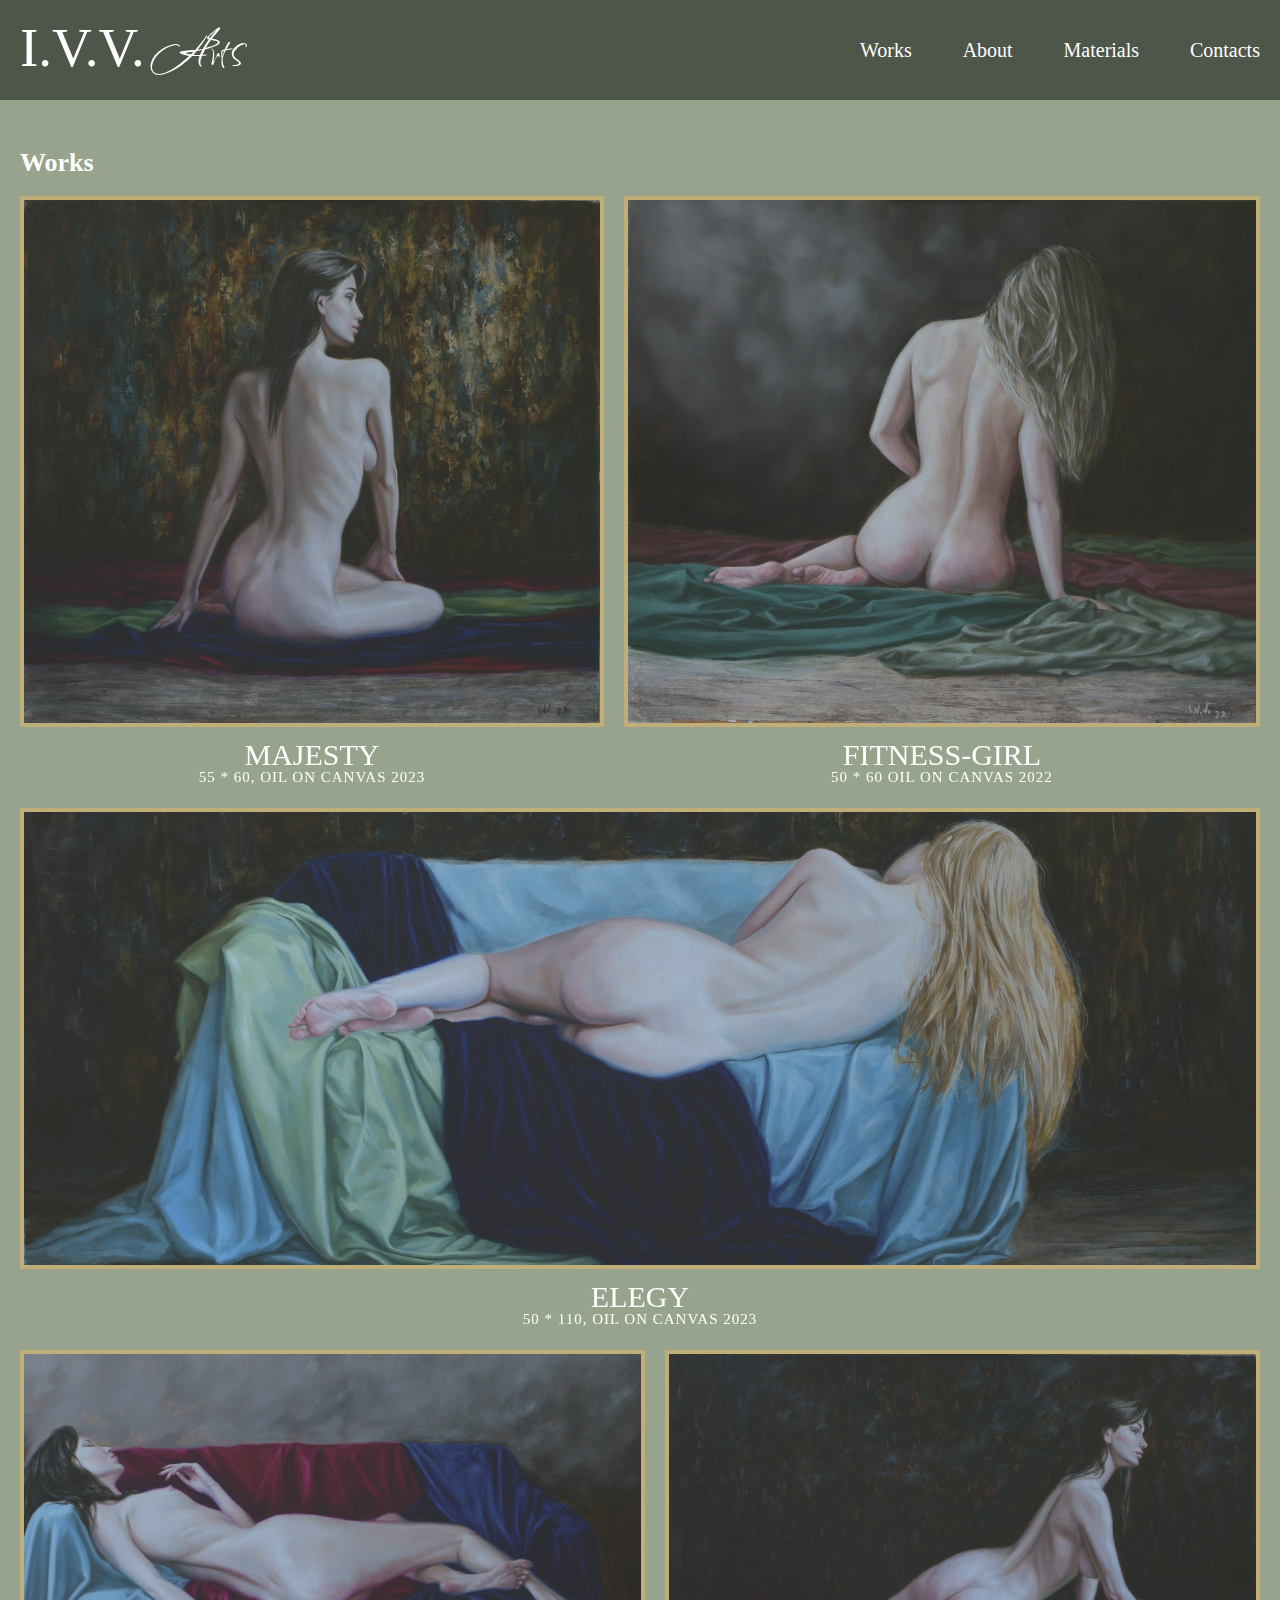
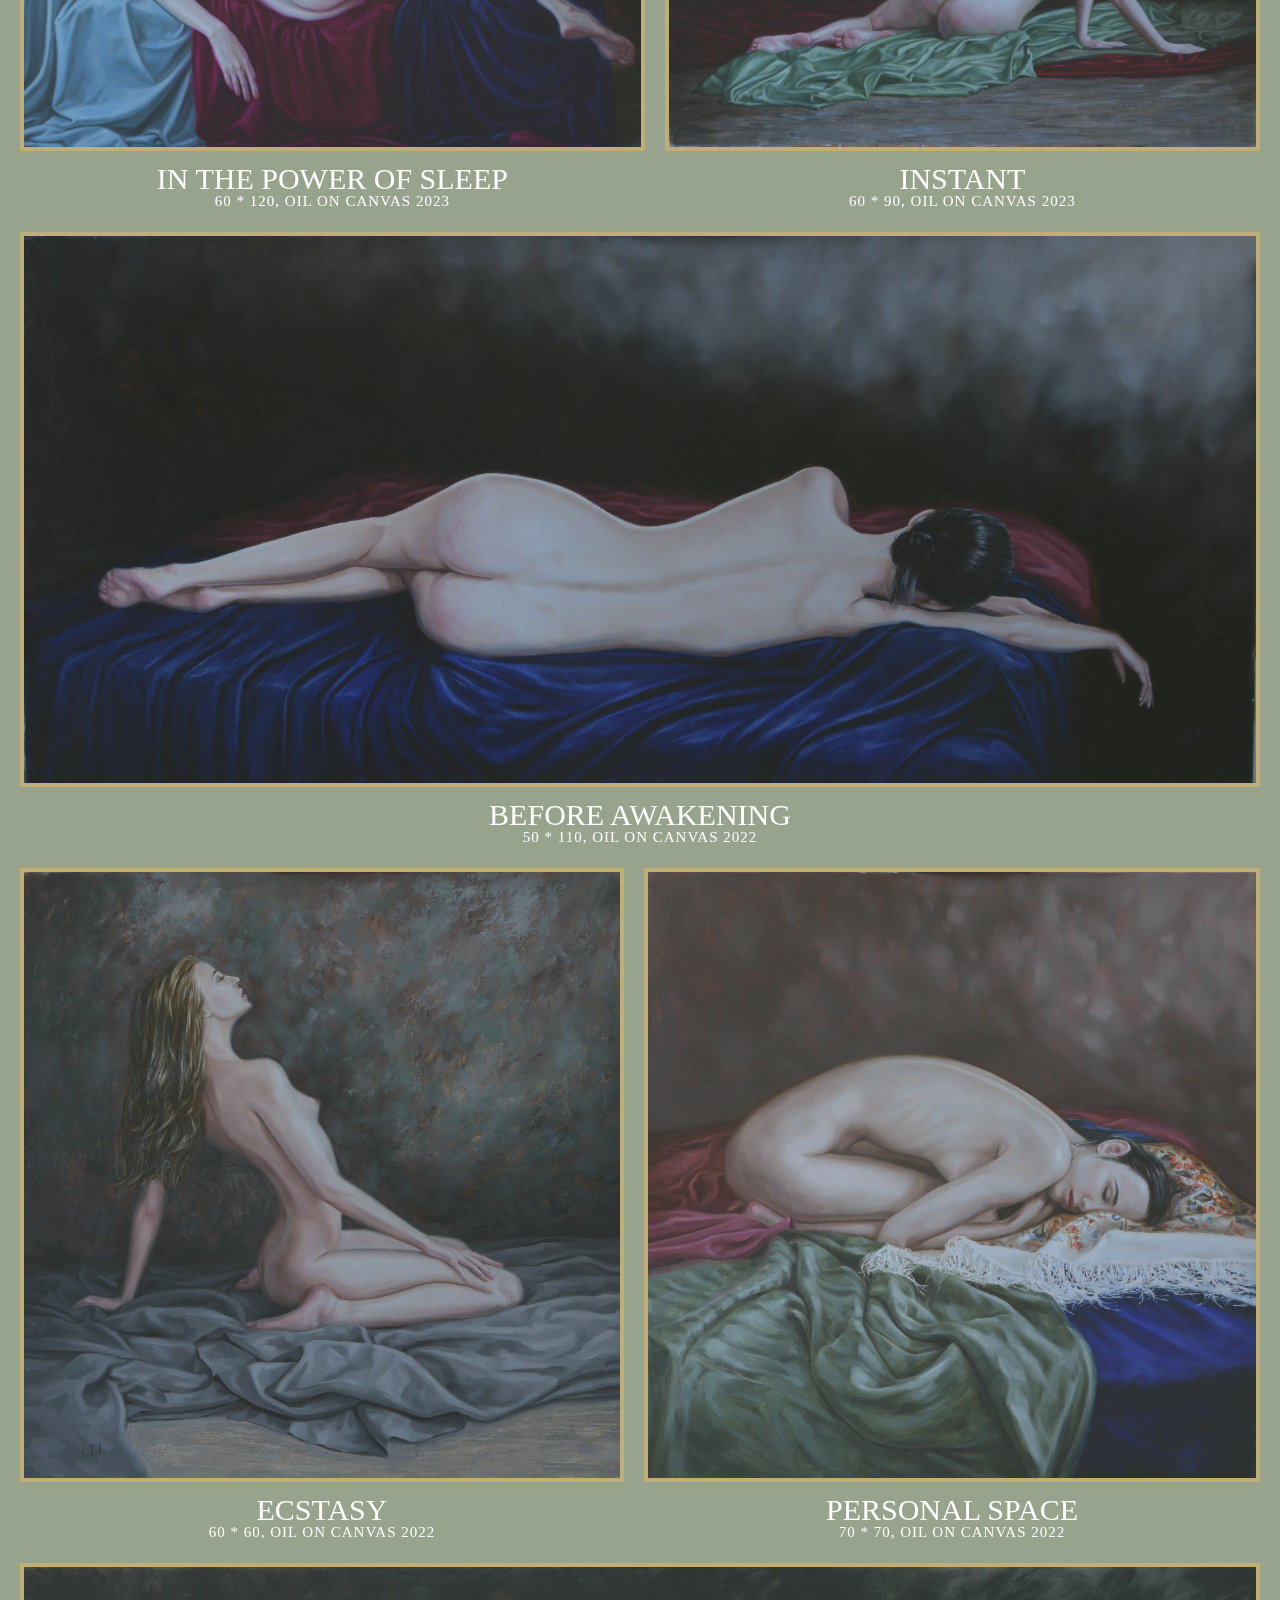
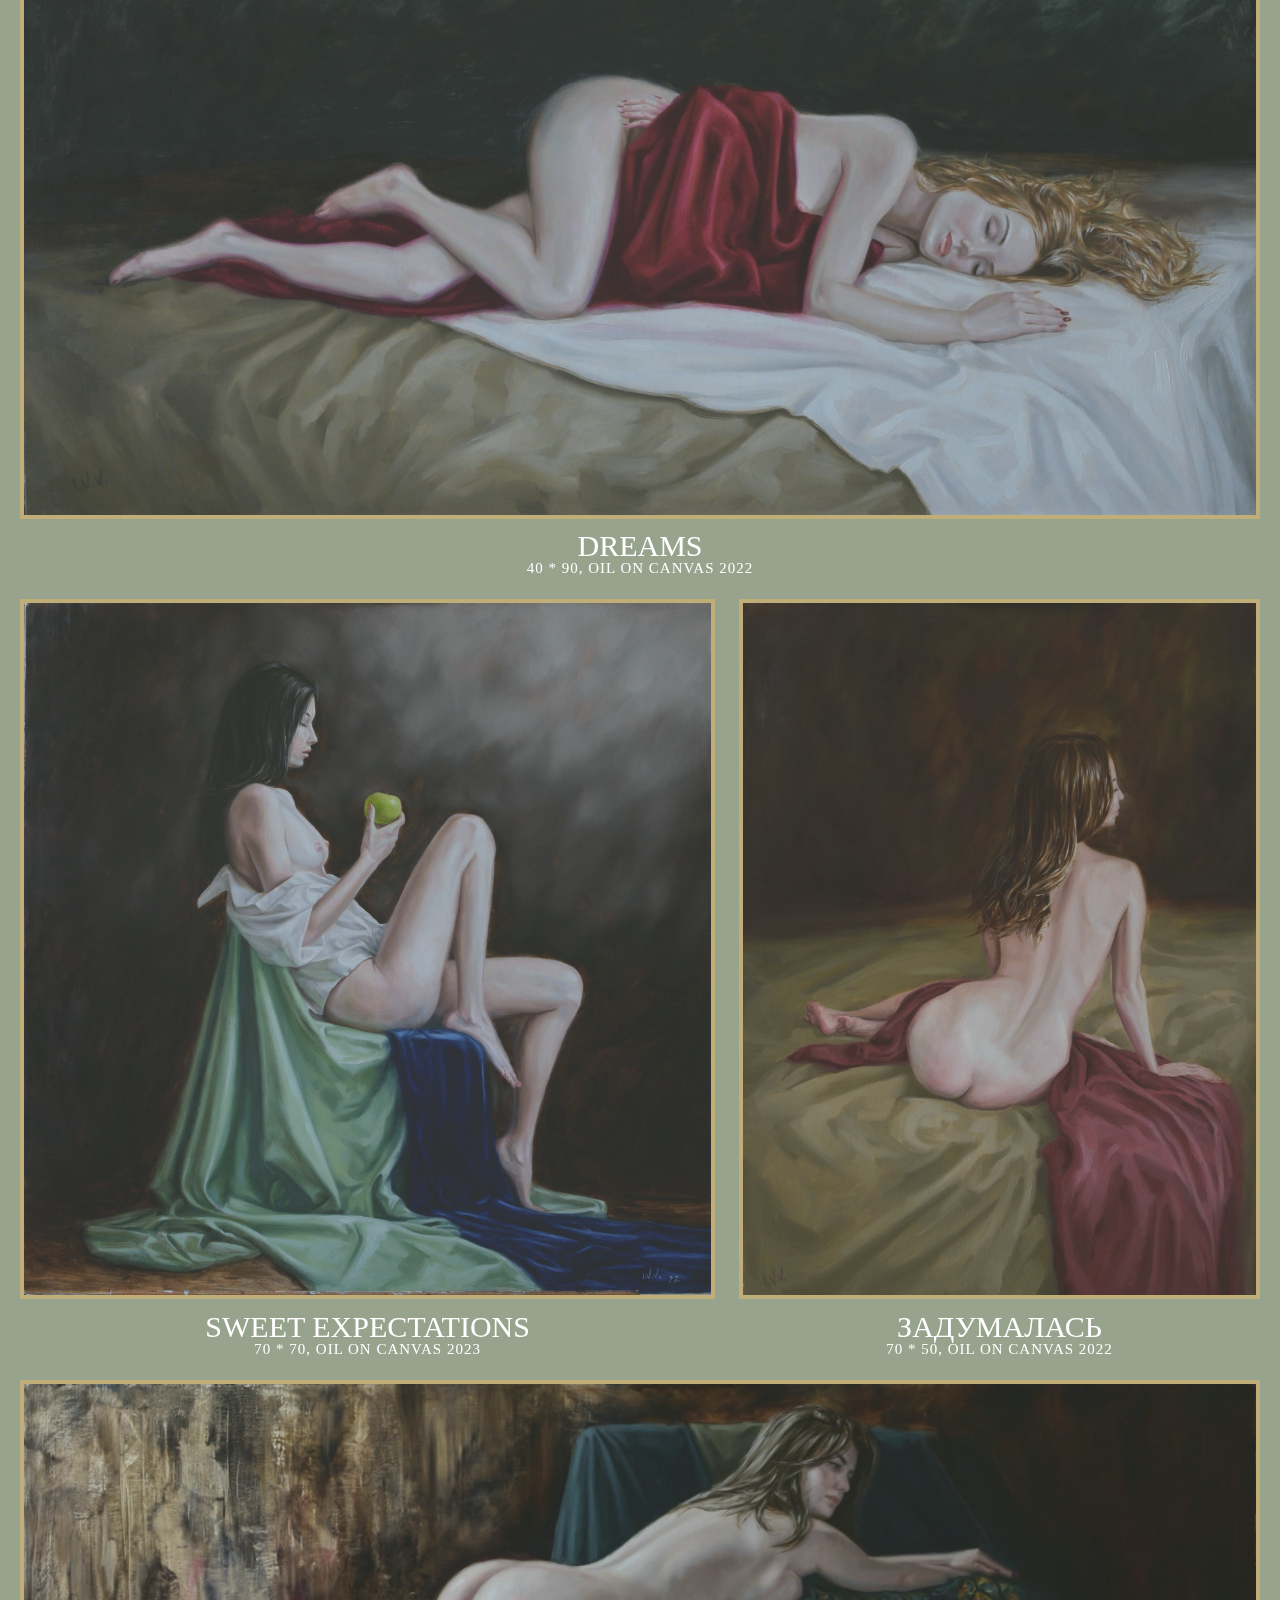
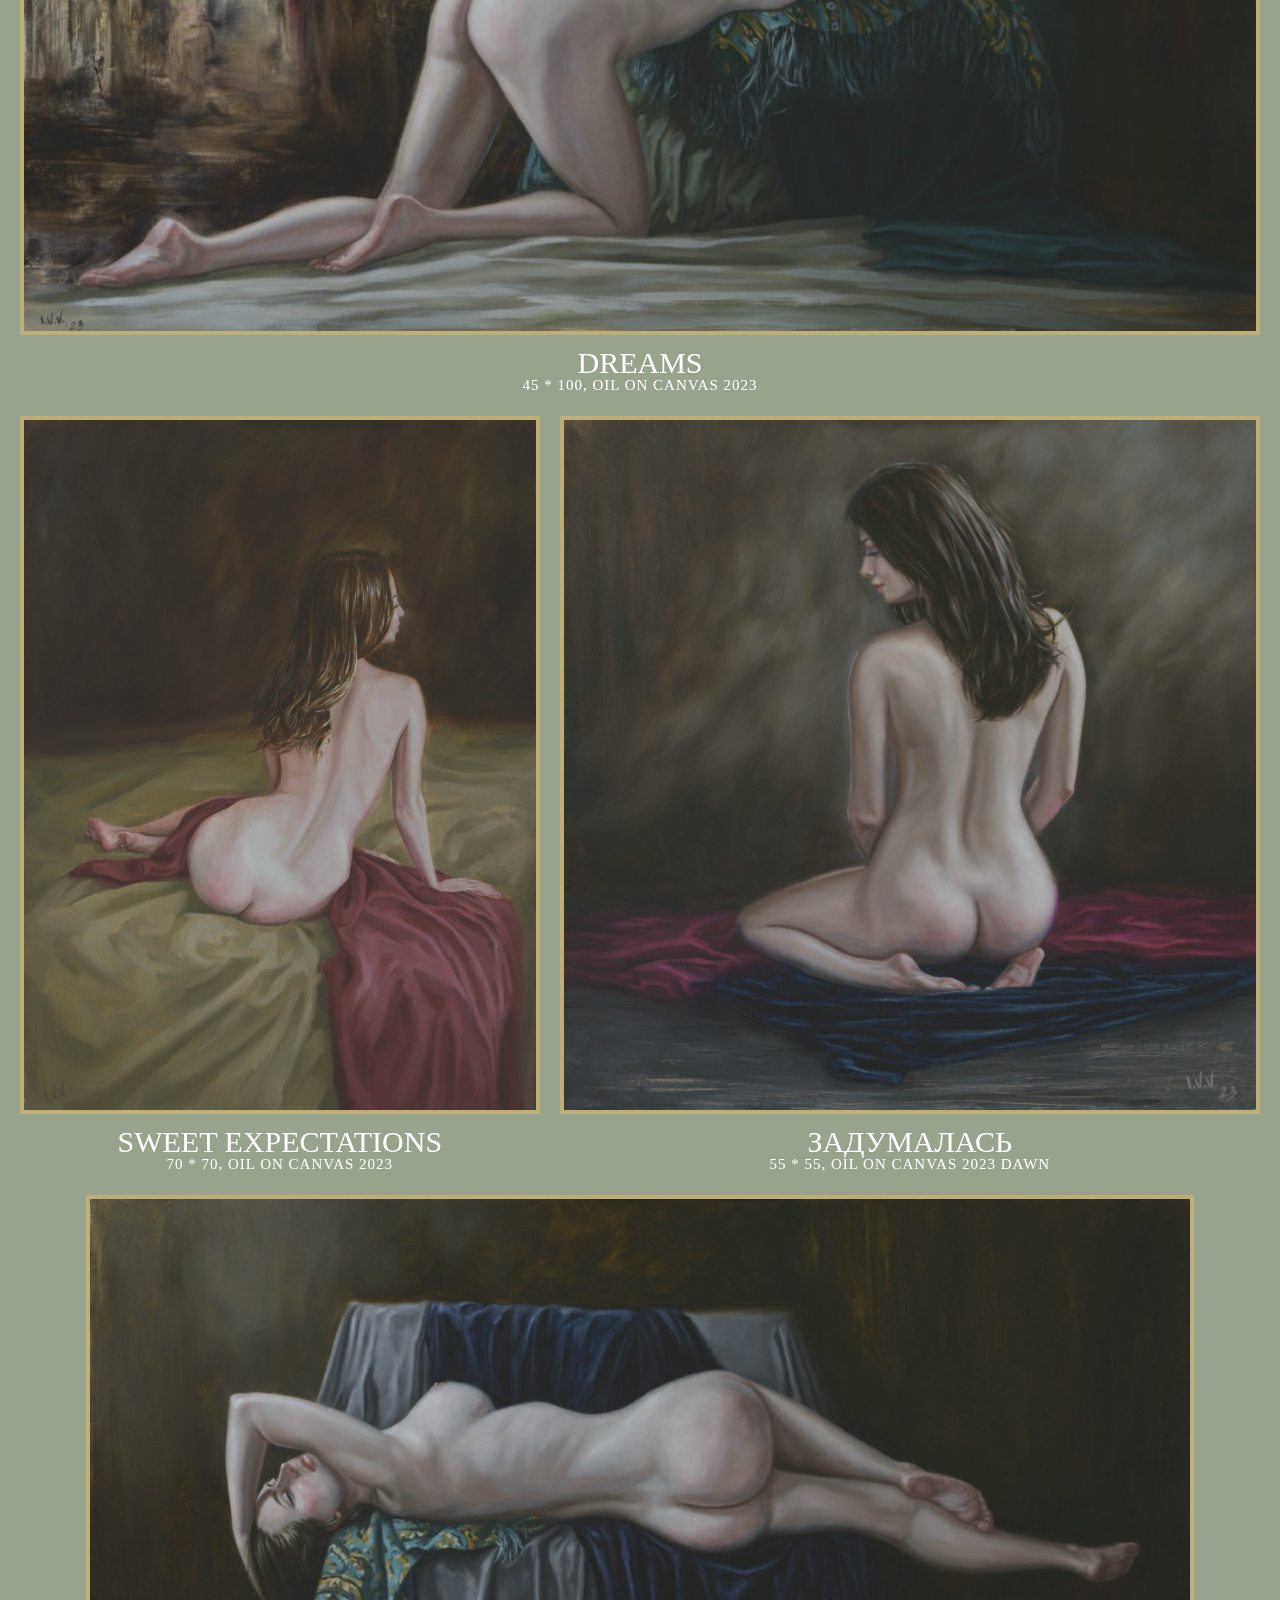
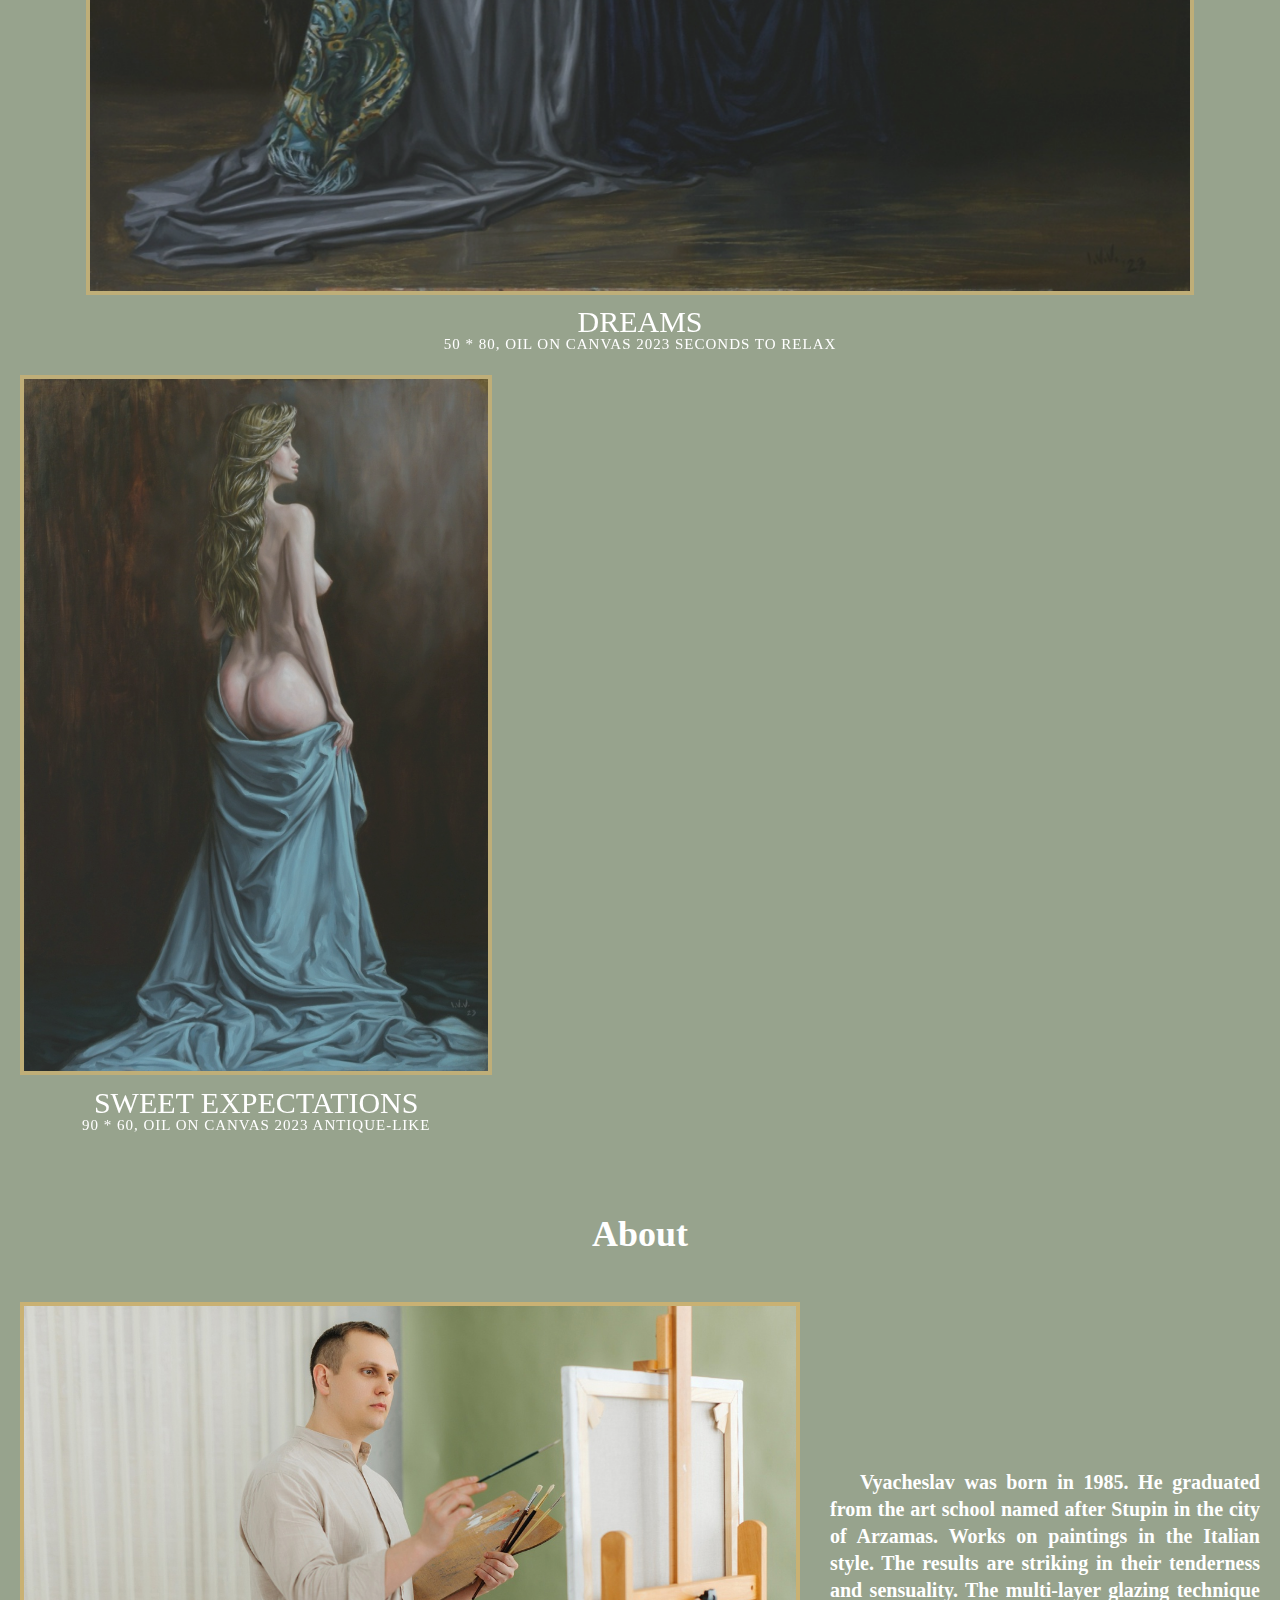
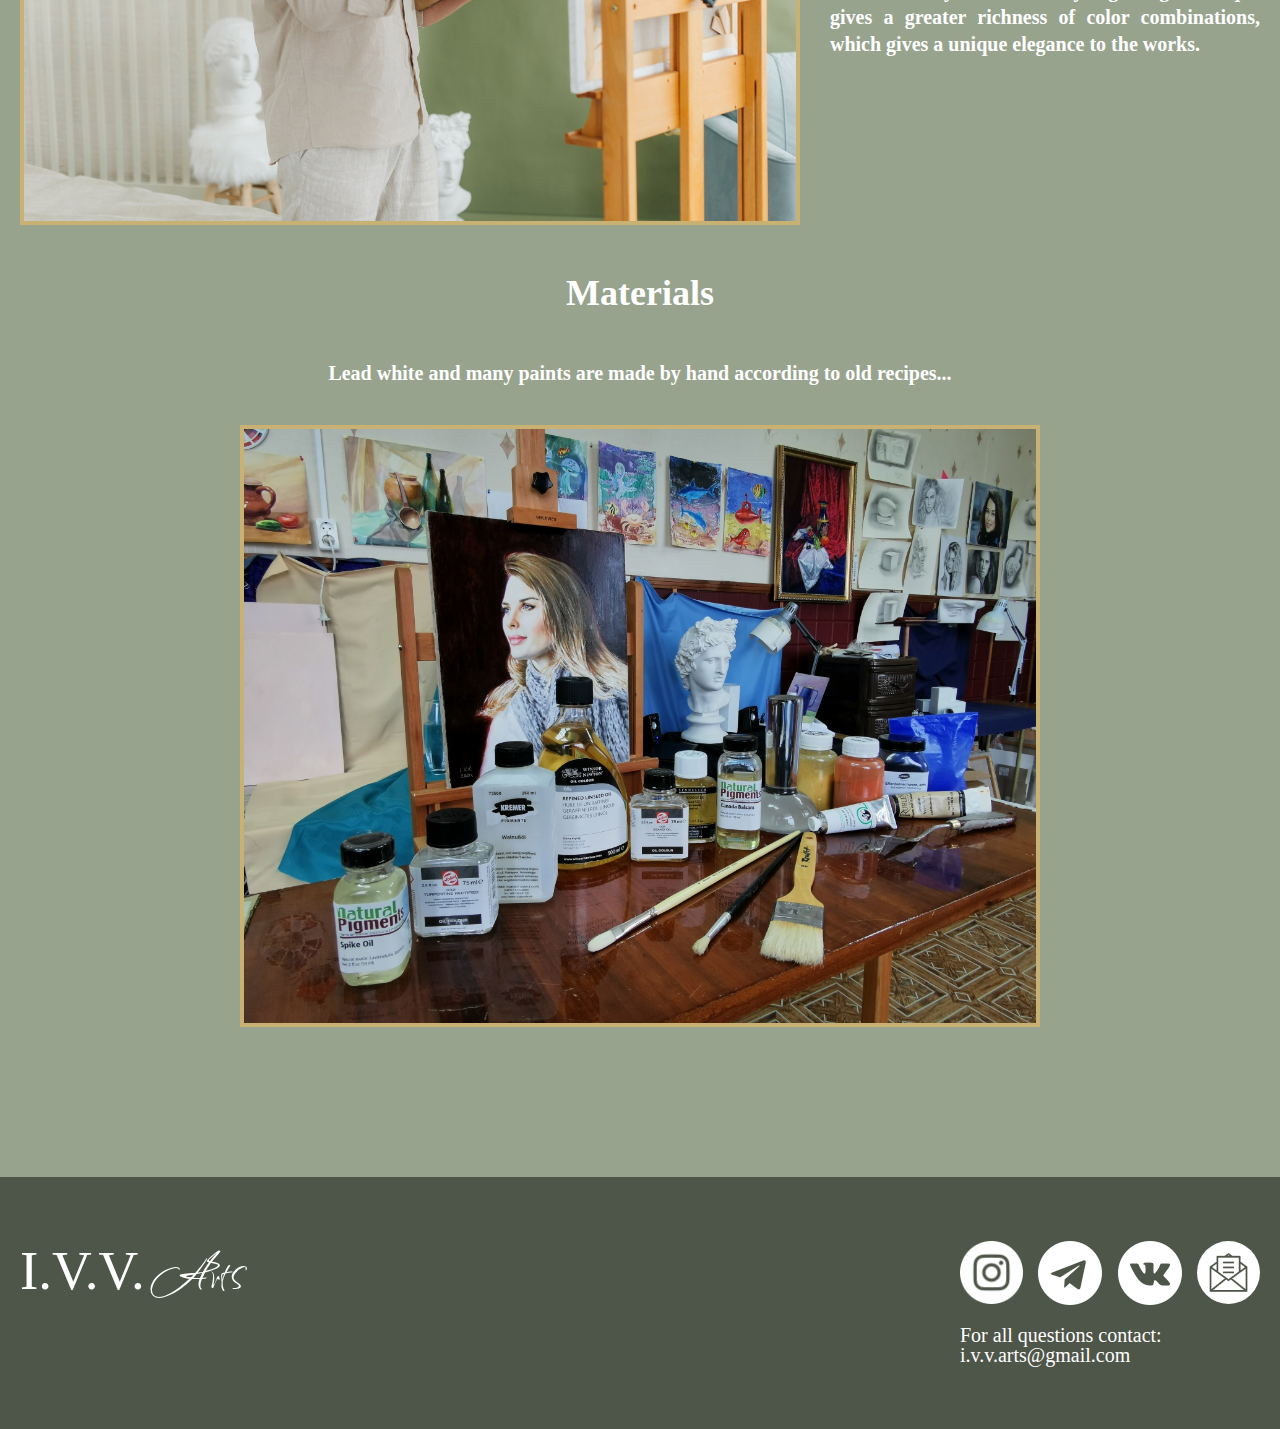
<file: index.html>
<!DOCTYPE html>
<html lang="en">
<head>
    <meta charset="UTF-8">
    <meta http-equiv="X-UA-Compatible" content="IE=edge">
    <meta name="viewport" content="width=device-width, initial-scale=1.0">
    <link rel="stylesheet" href="template/css/style.css">
    <link rel="icon" type="image/png" size="64x64" href="./template/image/icon.png">
    <title>I.V.V.Arts</title>
</head>
<body>
    <div class="wrapper" onclick="">
        <header class="header">
            <div class="header__container _container" id="top">
                <a class="header__logo" href="#">
                    <span class="logo-2">I.V.V.</span>
                    <span class="logo">Arts</span>
                </a>
                <div class="header__buttons">
                    <a href="#works" class="header__button">Works</a>
                    <a href="#about" class="header__button">About</a>
                    <a href="#materials" class="header__button">Materials</a>
                    <a href="#contacts" class="header__button">Contacts</a>
                </div>
            </div>
        </header>
        
        <section class="pictures">
            <div class="pictures__container _container">
                <h1 class="section-header" id="works">Works</h1>

                <div class="pictures__two">
                    <div class="hover-text-one pictures__1-1">
                        <figure class="effect-text-four">
                            <img src="./template/image/picture-1.jpg" class="picture-1">
                            <figcaption>
                                <h3>MAJESTY</h3>
                                <p>55 * 60, oil on canvas 2023</p>
                            </figcaption>			
                        </figure>
                    </div>
                    <div class="hover-text-one">
                        <figure class="effect-text-four">
                            <img src="./template/image/picture-2.jpg" class="picture-2">
                            <figcaption>
                                <h3>FITNESS-GIRL</h3>
                                <p>50 * 60 OIL ON CANVAS 2022</p>
                            </figcaption>			
                        </figure>
                    </div>
                </div>

                <div class="pictures__one pictures_mt">
                    <div class="hover-text-one">
                        <figure class="effect-text-four">
                            <img src="./template/image/picture-3.jpg" class="picture-3">
                            <figcaption>
                                <h3>Elegy</h3>
                                <p>50 * 110, OIL ON CANVAS 2023</p>
                            </figcaption>			
                        </figure>
                    </div>
                </div>

                <div class="pictures__two pictures_mt">
                    <div class="hover-text-one">
                        <figure class="effect-text-four">
                            <img src="./template/image/picture-4.jpg" class="picture-4">
                            <figcaption>
                                <h3>In the power of sleep</h3>
                                <p>60 * 120, OIL ON CANVAS 2023</p>
                            </figcaption>			
                        </figure>
                    </div>
                    <div class="hover-text-one">
                        <figure class="effect-text-four">
                            <img src="./template/image/picture-5.jpg" class="picture-5">
                            <figcaption>
                                <h3>Instant</h3>
                                <p>60 * 90, OIL ON CANVAS 2023</p>
                            </figcaption>			
                        </figure>
                    </div>
                </div>
                
                <div class="pictures__one pictures_mt">
                    <div class="hover-text-one">
                        <figure class="effect-text-four">
                            <img src="./template/image/picture-6.jpg" class="picture-6">
                            <figcaption>
                                <h3>Before awakening</h3>
                                <p>50 * 110, OIL ON CANVAS 2022</p>
                            </figcaption>			
                        </figure>
                    </div>
                </div>

                <div class="pictures__two pictures_mt">
                    <div class="hover-text-one">
                        <figure class="effect-text-four">
                            <img src="./template/image/picture-7.jpg" class="picture-7">
                            <figcaption>
                                <h3>Ecstasy</h3>
                                <p>60 * 60, OIL ON CANVAS 2022</p>
                            </figcaption>			
                        </figure>
                    </div>

                    <div class="hover-text-one">
                        <figure class="effect-text-four">
                            <img src="./template/image/picture-8.jpg" class="picture-8">
                            <figcaption>
                                <h3>Personal space</h3>
                                <p>70 * 70, OIL ON CANVAS 2022</p>
                            </figcaption>			
                        </figure>
                    </div>
                </div>

                <div class="pictures__one pictures_mt">
                    <div class="hover-text-one">
                        <figure class="effect-text-four">
                            <img src="./template/image/picture-9.jpg" class="picture-9">
                            <figcaption>
                                <h3>Dreams</h3>
                                <p>40 * 90, OIL ON CANVAS 2022</p>
                            </figcaption>			
                        </figure>
                    </div>
                </div>

                <div class="pictures__two pictures_mt">
                    <div class="hover-text-one">
                        <figure class="effect-text-four">
                            <img src="./template/image/picture-10.jpg" class="picture-10">
                            <figcaption>
                                <h3>Sweet expectations</h3>
                                <p>70 * 70, OIL ON CANVAS 2023</p>
                            </figcaption>			
                        </figure>
                    </div> 
                    <div class="hover-text-one">
                        <figure class="effect-text-four">
                            <img src="./template/image/picture-11.jpg" class="picture-10">
                            <figcaption>
                                <h3>Задумалась</h3>
                                <p>70 * 50, OIL ON CANVAS 2022</p>
                            </figcaption>			
                        </figure>
                    </div> 
                </div>

				<div class="pictures__one pictures_mt">
                    <div class="hover-text-one">
                        <figure class="effect-text-four">
                            <img src="./template/image/picture-12.jpg" class="picture-9">
                            <figcaption>
                                <h3>Dreams</h3>
                                <p>45 * 100, OIL ON CANVAS 2023</p>
                            </figcaption>			
                        </figure>
                    </div>
                </div>

				<div class="pictures__two pictures_mt">
                    <div class="hover-text-one">
                        <figure class="effect-text-four">
                            <img src="./template/image/picture-13.jpg" class="picture-10">
                            <figcaption>
                                <h3>Sweet expectations</h3>
                                <p>70 * 70, OIL ON CANVAS 2023</p>
                            </figcaption>			
                        </figure>
                    </div> 
                    <div class="hover-text-one">
                        <figure class="effect-text-four">
                            <img src="./template/image/picture-14.jpg" class="picture-10">
                            <figcaption>
                                <h3>Задумалась</h3>
                                <p>55 * 55, OIL ON CANVAS 2023 dawn</p>
                            </figcaption>			
                        </figure>
                    </div> 
                </div>

				<div class="pictures__one pictures_mt">
                    <div class="hover-text-one">
                        <figure class="effect-text-four">
                            <img src="./template/image/picture-15.jpg" class="picture-9">
                            <figcaption>
                                <h3>Dreams</h3>
                                <p>50 * 80, OIL ON CANVAS 2023 seconds to relax</p>
                            </figcaption>			
                        </figure>
                    </div>
                </div>

				<div class="pictures__two pictures_mt">
                    <div class="hover-text-one">
                        <figure class="effect-text-four">
                            <img src="./template/image/picture-16.jpg" class="picture-10">
                            <figcaption>
                                <h3>Sweet expectations</h3>
                                <p>90 * 60, OIL ON CANVAS 2023 antique-like</p>
                            </figcaption>			
                        </figure>
                    </div> 
                    <!-- <div class="hover-text-one">
                        <figure class="effect-text-four">
                            <img src="./template/image/picture-14.jpg" class="picture-10">
                            <figcaption>
                                <h3>Задумалась</h3>
                                <p>55 * 55, OIL ON CANVAS 2023 dawn</p>
                            </figcaption>			
                        </figure>
                    </div>  -->
                </div>

            </div>
        </section>

        <section class="about">
            <div class="about__container _container">
                <h1 class="section-header" id="about">About</h1>
                <div class="about__body">
                    <img src="./template/image/about-img.jpg" class="about__img">
                    <p class="about__text">Vyacheslav was born in 1985. He graduated from the art school named after Stupin in the city of Arzamas. Works on paintings in the Italian style. The results are striking in their tenderness and sensuality. The multi-layer glazing technique gives a greater richness of color combinations, which gives a unique elegance to the works.</p>
                </div>
            </div>
        </section>

        <section class="materials">
            <div class="materials__container _container">
                <h3 class="section-header" id="materials">Materials</h3>
                <div class="materials__body">
                    <p class="materials__text">Lead white and many paints are made by hand according to old recipes...</p>
                    <img src="./template/image/materials-img.png" class="materials__img">
                </div>
            </div>
        </section>

        <footer class="footer">
            <div class="footer__container _container" id="contacts">
                <a class="header__logo" href="#top">
                    <span class="logo-2">I.V.V.</span>
                    <span class="logo">Arts</span>
                </a>
                <div class="footer__right">
                    <div class="footer__social">
                        <a href="https://instagram.com/i.v.v.ignatev" target="_blank"><img src="./template/image/instagram.svg"></a>
                        <a href="https://t.me/ignatev_arz" target="_blank"><img src="./template/image/tg.png" target="_blank"></a>
                        <a href="https://vk.com/exspression_arz" target="_blank"><img src="./template/image/vk.png"></a>
                        <a href="mailto:i.v.v.arts@gmail.com" class="footer-social__email" target="_blank"><img src="./template/image/email.png"></a>
                    </div>
                    <p class="footer__email">For all questions contact: <br /><a href="mailto:i.v.v.arts@gmail.com">i.v.v.arts@gmail.com</a></p>
                </div>
            </div>
        </footer>
    </div>
    <script src="template/js/jquery-3.6.0.min.js"></script>
    <script src="template/js/scripts.js"></script>
    <script src="template/js/scroll.js"></script>
</body>
</html>
</file>
<file: template/css/style.css>
@charset "UTF-8";
* {
  margin: 0;
  padding: 0;
  border: 0;
}

img {
  vertical-align: top;
}

h1, h2, h3, h4, h5, h6 {
  font-weight: inherit;
  font-size: inherit;
}

b {
  font-size: inherit;
}

a {
  text-decoration: none;
}

body {
  height: 100%;
  line-height: 1;
  color: white;
  font-size: 20px;
  font-family: Segoe UI;
  background-color: #97A38D;
  font-weight: 400;
}

.wrapper {
  min-height: 100%;
  overflow: hidden;
}

._container {
  max-width: 1350px;
  margin: 0px auto;
  padding: 0 20px;
  box-sizing: content-box; /* Сам прибавляет padding */
}

/*
._ibg {
    position: relative;

    img {
        position: absolute;
        width: 100%;
        height: 100%;
        top: 0;
        left: 0;

        object-fit: cover;
    }
}
 */
/* ----------------------------------- */
@font-face {
  font-family: "SassyFrass-Regular";
  src: url(../fonts/SassyFrass-Regular.ttf);
  font-style: normal;
  font-weight: normal;
}
/* Общие стили */
*, *:after, *:before {
  box-sizing: border-box;
}

.clearfix:before, .clearfix:after {
  content: "";
  display: table;
}

.clearfix:after {
  clear: both;
}

.hover-text-one {
  overflow: hidden;
  margin: 0;
  list-style: none;
}

.hover-text-one figure {
  position: relative;
  z-index: 1;
  display: inline-block;
  overflow: hidden;
  background: #527c82;
  text-align: center;
  cursor: pointer;
}

.hover-text-one figure img {
  position: relative;
  display: block;
  max-width: 100%;
  max-height: 520px;
  opacity: 0.8;
}

.hover-text-one figure figcaption {
  padding: 2em;
  color: #fff;
  text-transform: uppercase;
  font-size: 1.25em;
  backface-visibility: hidden;
}

.hover-text-one figure figcaption::before,
.hover-text-one figure figcaption::after {
  pointer-events: none;
}

.hover-text-one figure figcaption {
  position: absolute;
  top: 0;
  left: 0;
  width: 100%;
  height: 100%;
}

.hover-text-one figure h3 {
  word-spacing: 0;
  font-weight: 300;
}

.hover-text-one figure h3 span {
  font-weight: 800;
}

.hover-text-one figure h3,
.hover-text-one figure p {
  margin: 0;
}

.hover-text-one figure p {
  letter-spacing: 1px;
  font-size: 68.5%;
}

/* Перемещение названий */
.hover-text-one figure {
  background: none;
}

.hover-text-one figure figcaption {
  position: static;
  padding: 0;
  margin-top: 1vw;
}

.hover-text-one figure figcaption {
  font-size: 30px;
}

.hover-text-one figure p {
  font-size: 50%;
}

@media (max-width: 1000px) {
  .hover-text-one figure figcaption {
    font-size: 2.2vw !important;
  }
}
@media (max-width: 700px) {
  .hover-text-one figure figcaption {
    font-size: 2.5vw !important;
  }
  .hover-text-one figure p {
    font-size: 70%;
  }
}
/* Эффект при наведении */
/*
figure.effect-text-four figcaption {
	text-align: right;
}
figure.effect-text-four h3,
figure.effect-text-four p {
	position: absolute;
	right: 30px;
	left: 30px;
	padding: 10px 0;
}
figure.effect-text-four p {
	bottom: 30px;
	line-height: 1.5;
	-webkit-transform: translate3d(0,100%,0);
	transform: translate3d(0,100%,0);
}
figure.effect-text-four h3 {
	top: 30px;
	-webkit-transition: -webkit-transform 0.35s;
	transition: transform 0.35s;
	-webkit-transform: translate3d(0,20px,0);
	transform: translate3d(0,20px,0);


	width: fit-content;
	margin-left: auto;
}
figure.effect-text-four:hover h3 {
	-webkit-transform: translate3d(0,0,0);
	transform: translate3d(0,0,0);
}
figure.effect-text-four h3::after {
	position: absolute;
	top: 100%;
	left: 0;
	width: 100%;
	height: 4px;
	background: #fff;
	content: '';
	-webkit-transform: translate3d(0,40px,0);
	transform: translate3d(0,40px,0);
}
figure.effect-text-four h3::after,
figure.effect-text-four p {
	opacity: 0;
	-webkit-transition: opacity 0.35s, -webkit-transform 0.35s;
	transition: opacity 0.35s, transform 0.35s;
}
figure.effect-text-four:hover h3::after,
figure.effect-text-four:hover p {
	opacity: 1;
	-webkit-transform: translate3d(0,0,0);
	transform: translate3d(0,0,0);
}

@media (max-width: 992px) {
    figure.effect-text-four h3 {
        top: 10px;
        -webkit-transform: translate3d(0,10px,0);
        transform: translate3d(0,10px,0);

    }

	figure.effect-text-four p {
		bottom: 10px;
	}

    .hover-text-one figure figcaption {
        font-size: 1em;
    }
}


@media (max-width: 576px) {
    figure.effect-text-four h3 {
        top: 5px;
		right: 20px;
        -webkit-transform: translate3d(0,5px,0);
        transform: translate3d(0,5px,0);
    }

	figure.effect-text-four p {
		left: 15px;
		right: 15px;
	}

    .hover-text-one figure figcaption {
        font-size: 0.75em;
    }

}

*/
/* Header */
.header {
  background-color: #4E5549;
}

.header__container {
  min-height: 100px;
  display: flex;
  justify-content: space-between;
  align-items: center;
}

.header__logo {
  white-space: nowrap;
}

.logo, .logo-2 {
  color: #FFF;
  font-style: normal;
  font-weight: 400;
}

.logo {
  font-family: "SassyFrass-Regular";
  font-size: 65px;
}

.logo-2 {
  font-family: Segoe UI;
  font-size: 55px;
}

.header__buttons {
  display: flex;
  justify-content: space-between;
  width: 400px;
}

.header__button {
  color: #FFF;
  font-family: Segoe UI;
  font-size: 20px;
  font-style: normal;
  font-weight: 400;
  line-height: normal;
}

@media (max-width: 768px) {
  .header__container {
    flex-direction: column;
  }
  .header__logo {
    padding-top: 10px;
  }
  .header__buttons {
    justify-content: space-around;
    padding-top: 20px;
    padding-bottom: 10px;
  }
}
@media (max-width: 400px) {
  .header__buttons {
    width: 100%;
    gap: 5px;
    flex-wrap: wrap;
  }
  .header__button {
    font-size: 15px;
  }
  .logo {
    font-size: 40px;
  }
  .logo-2 {
    font-size: 40px;
  }
}
/* Works */
.section-header {
  text-align: center;
  margin: 50px 0;
  font-size: 36px;
  font-weight: 700;
}

.pictures .section-header {
  text-align: left;
  font-size: 26px;
  margin: 20px 0;
}
.pictures_mt {
  margin-top: 20px;
}
.pictures__one {
  display: flex;
  justify-content: center;
}
.pictures__two {
  display: flex;
  justify-content: space-between;
  gap: 20px;
}

@media (max-width: 800px) {
  .pictures__two_phone {
    flex-direction: column;
    align-items: center;
  }
}
/* About */
.about .section-header {
  text-align: center;
  margin-top: 80px;
  font-size: 36px;
}
.about__body {
  display: flex;
  gap: 30px;
  align-items: center;
}
.about__body img {
  width: 780px;
}
.about__body p {
  font-weight: 700;
  font-size: 20px;
  line-height: 27px;
  text-align: justify;
  text-indent: 30px;
}

@media (max-width: 1200px) {
  .about__body img {
    width: 540px !important;
  }
  .about__body p {
    font-size: 18px;
    line-height: 26px;
  }
}
@media (max-width: 880px) {
  .about__body {
    position: relative;
  }
  .about__body img {
    width: 100% !important;
  }
  .about__body p {
    position: absolute;
    bottom: 0;
    padding: 20px;
    background-color: rgba(78, 85, 73, 0.5);
    margin: 2px;
  }
}
@media (max-width: 700px) {
  .about__text {
    font-size: 16px !important;
    font-weight: 500 !important;
    line-height: 22px !important;
    padding: 15px !important;
  }
}
@media (max-width: 520px) {
  .about__text {
    font-weight: 400 !important;
    line-height: 16px !important;
    font-size: 16px !important;
  }
}
@media (max-width: 420px) {
  .about__body {
    flex-direction: column !important;
    gap: 10px;
  }
  .about__text {
    position: static !important;
    background: none !important;
    padding: 0 !important;
    line-height: 20px !important;
    font-weight: 500 !important;
  }
}
/* Materials */
.materials__text {
  text-align: center;
  font-weight: 700;
  line-height: 24px;
}
.materials__img {
  display: block;
  width: 800px;
  margin: 0 auto;
  margin-top: 40px;
}

@media (max-width: 870px) {
  .materials__img {
    width: 100%;
  }
}
.footer {
  background: #4E5549;
  margin-top: 150px;
  padding: 64px 0;
}
.footer__container {
  display: flex;
  justify-content: space-between;
}
.footer__social {
  width: 300px;
  display: flex;
  justify-content: space-between;
  margin-bottom: 20px;
}
.footer__email a {
  color: white;
}

.footer-social__email {
  border-radius: 50%;
  overflow: hidden;
  width: 63px;
  height: 63px;
  position: relative;
}
.footer-social__email img {
  position: absolute;
  top: 0;
  left: 0;
  width: 100%;
}

@media (max-width: 768px) {
  .footer__social {
    width: 250px;
  }
  .footer__social img {
    width: 50px;
  }
  .footer-social__email {
    width: 50px;
    height: 50px;
  }
}
@media (max-width: 576px) {
  .footer {
    padding: 25px 0;
  }
  .footer__container {
    flex-direction: column;
    align-items: center;
    gap: 50px;
  }
  .footer__email {
    text-align: center;
  }
}
/* Section-header */
@media (max-width: 768px) {
  .section-header {
    margin-bottom: 20px;
  }
}
@media (max-width: 500px) {
  .about__text {
    font-weight: 700 !important;
  }
}
.pictures {
  margin-top: 30px;
  display: flex;
  justify-content: center;
}

.hover-text-one figure img {
  max-height: 700px;
}

/* Рамки */
.hover-text-one figure img {
  border: 4px solid #C9B173;
}

.about__body img {
  border: 4px solid #C9B173;
}

.materials__img {
  border: 4px solid #C9B173;
}

@media (max-width: 880px) {
  .hover-text-one figure img {
    border: 2px solid #C9B173;
  }
  .about__body img {
    border: 2px solid #C9B173;
  }
  .materials__img {
    border: 2px solid #C9B173 !important;
  }
}/*# sourceMappingURL=style.css.map */
</file>
